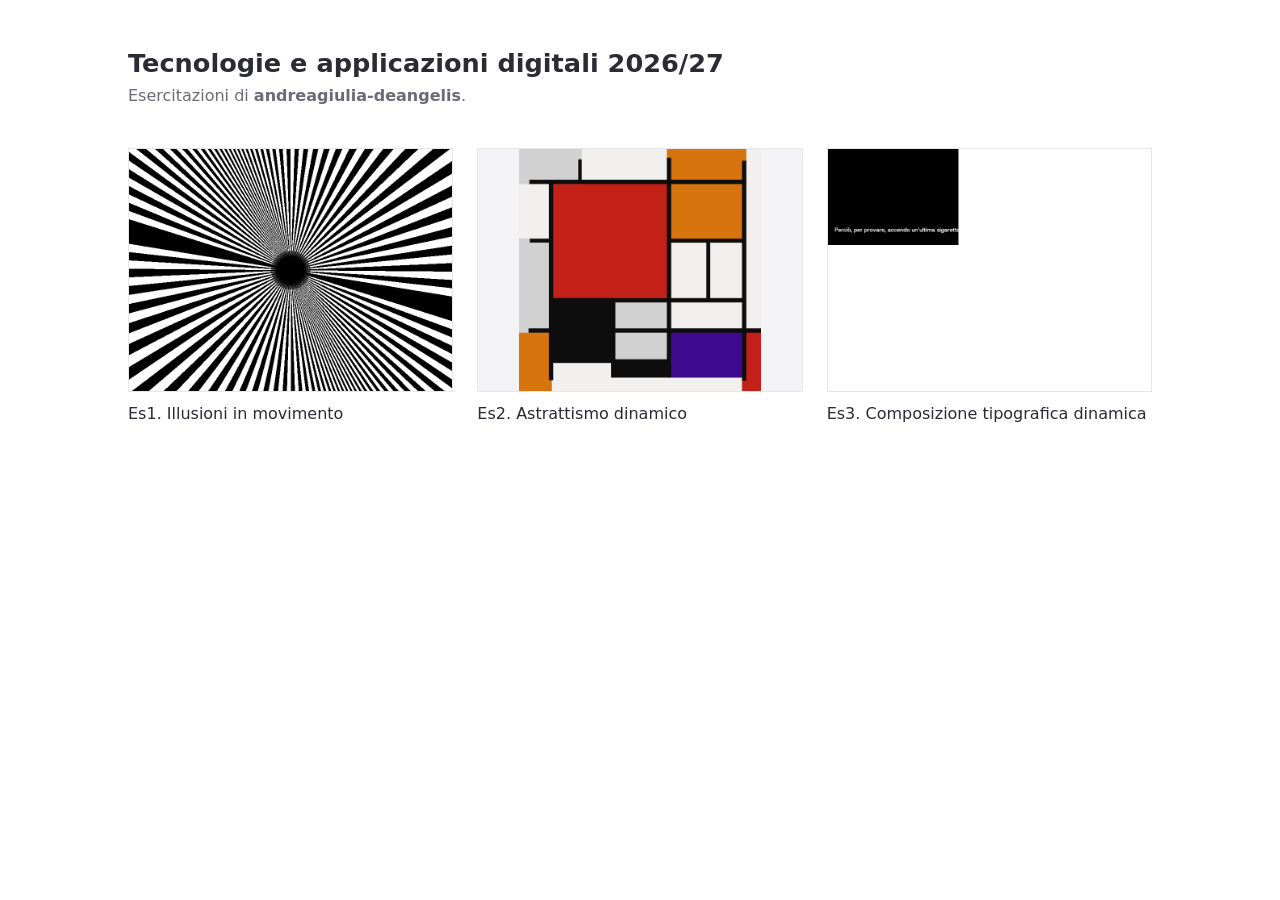
<file: index.html>
<!DOCTYPE html>
<html lang="it">
<head>
  <meta charset="utf-8">
  <meta name="viewport" content="width=device-width, initial-scale=1">
  <title>Tecnologie e applicazioni digitali 2026/27</title>
  <style>
    body {
      margin: 0;
      padding: 3rem 2rem 4rem;
      font-family: system-ui, sans-serif;
      line-height: 1.5;
      color: #2b2b33;
      background: #fff;
    }
    main { max-width: 64rem; margin: 0 auto; }
    h1 { margin: 0; font-size: 1.6rem; font-weight: 600; line-height: 1.25; }
    h1 + p { margin: 0.25rem 0 2.5rem; color: #6b6b78; }

    /* le voci dell'elenco diventano schede: anteprima sopra, nome sotto */
    ul {
      display: grid;
      grid-template-columns: repeat(auto-fill, minmax(15rem, 1fr));
      gap: 2rem 1.5rem;
      margin: 0;
      padding: 0;
      list-style: none;
    }
    a { display: block; color: inherit; text-decoration: none; }
    a:focus-visible { outline: 2px solid #9060c0; outline-offset: 4px; }
    .anteprima {
      display: block;
      aspect-ratio: 4 / 3;
      margin-bottom: 0.6rem;
      background: #f3f3f6;
      border: 1px solid #e6e6ec;
      transition: border-color 0.15s;
    }
    .anteprima img {
      display: block;
      width: 100%;
      height: 100%;
      object-fit: contain;
    }
    a:hover .anteprima { border-color: #6b6b78; }
    a:hover .nome { text-decoration: underline; }
    /* cartella senza preview.png */
    .anteprima.mancante {
      display: flex;
      align-items: center;
      justify-content: center;
      border-style: dashed;
      color: #6b6b78;
      font-size: 0.85rem;
    }
    .anteprima.mancante::after { content: "preview.png non ancora creata"; }
    .vuoto { grid-column: 1 / -1; color: #6b6b78; }

    @media (max-width: 30rem) {
      body { padding: 2rem 1rem 3rem; }
    }
  </style>
</head>
<body>
  <main>
    <h1>Tecnologie e applicazioni digitali 2026/27</h1>
    <p>Esercitazioni di <strong>andreagiulia-deangelis</strong>.</p>

    <!-- Il comando /crea aggiunge qui una voce per ogni cartella creata, nella forma
         <li><a href="es1/">Es1. Titolo</a></li>: l'anteprima la aggiunge lo script qui sotto. -->
    <ul id="lavori">
      <li><a href="es1/">Es1. Illusioni in movimento</a></li>
      <li><a href="es2/">Es2. Astrattismo dinamico</a></li>
      <li><a href="es3/">Es3. Composizione tipografica dinamica</a></li>
    </ul>
  </main>

  <script>
    // Ogni voce prende l'anteprima del lavoro, preview.png nella sua cartella;
    // se l'immagine non c'è ancora, resta un riquadro che lo dice.
    for (const link of document.querySelectorAll('#lavori a')) {
      const nome = document.createElement('span');
      nome.className = 'nome';
      nome.append(...link.childNodes);

      const anteprima = document.createElement('span');
      anteprima.className = 'anteprima';
      const img = document.createElement('img');
      img.alt = '';
      img.onerror = () => { img.remove(); anteprima.classList.add('mancante'); };
      img.src = link.getAttribute('href').replace(/\/?$/, '/') + 'preview.png';
      anteprima.append(img);

      link.append(anteprima, nome);
    }
  </script>
</body>
</html>
</file>
